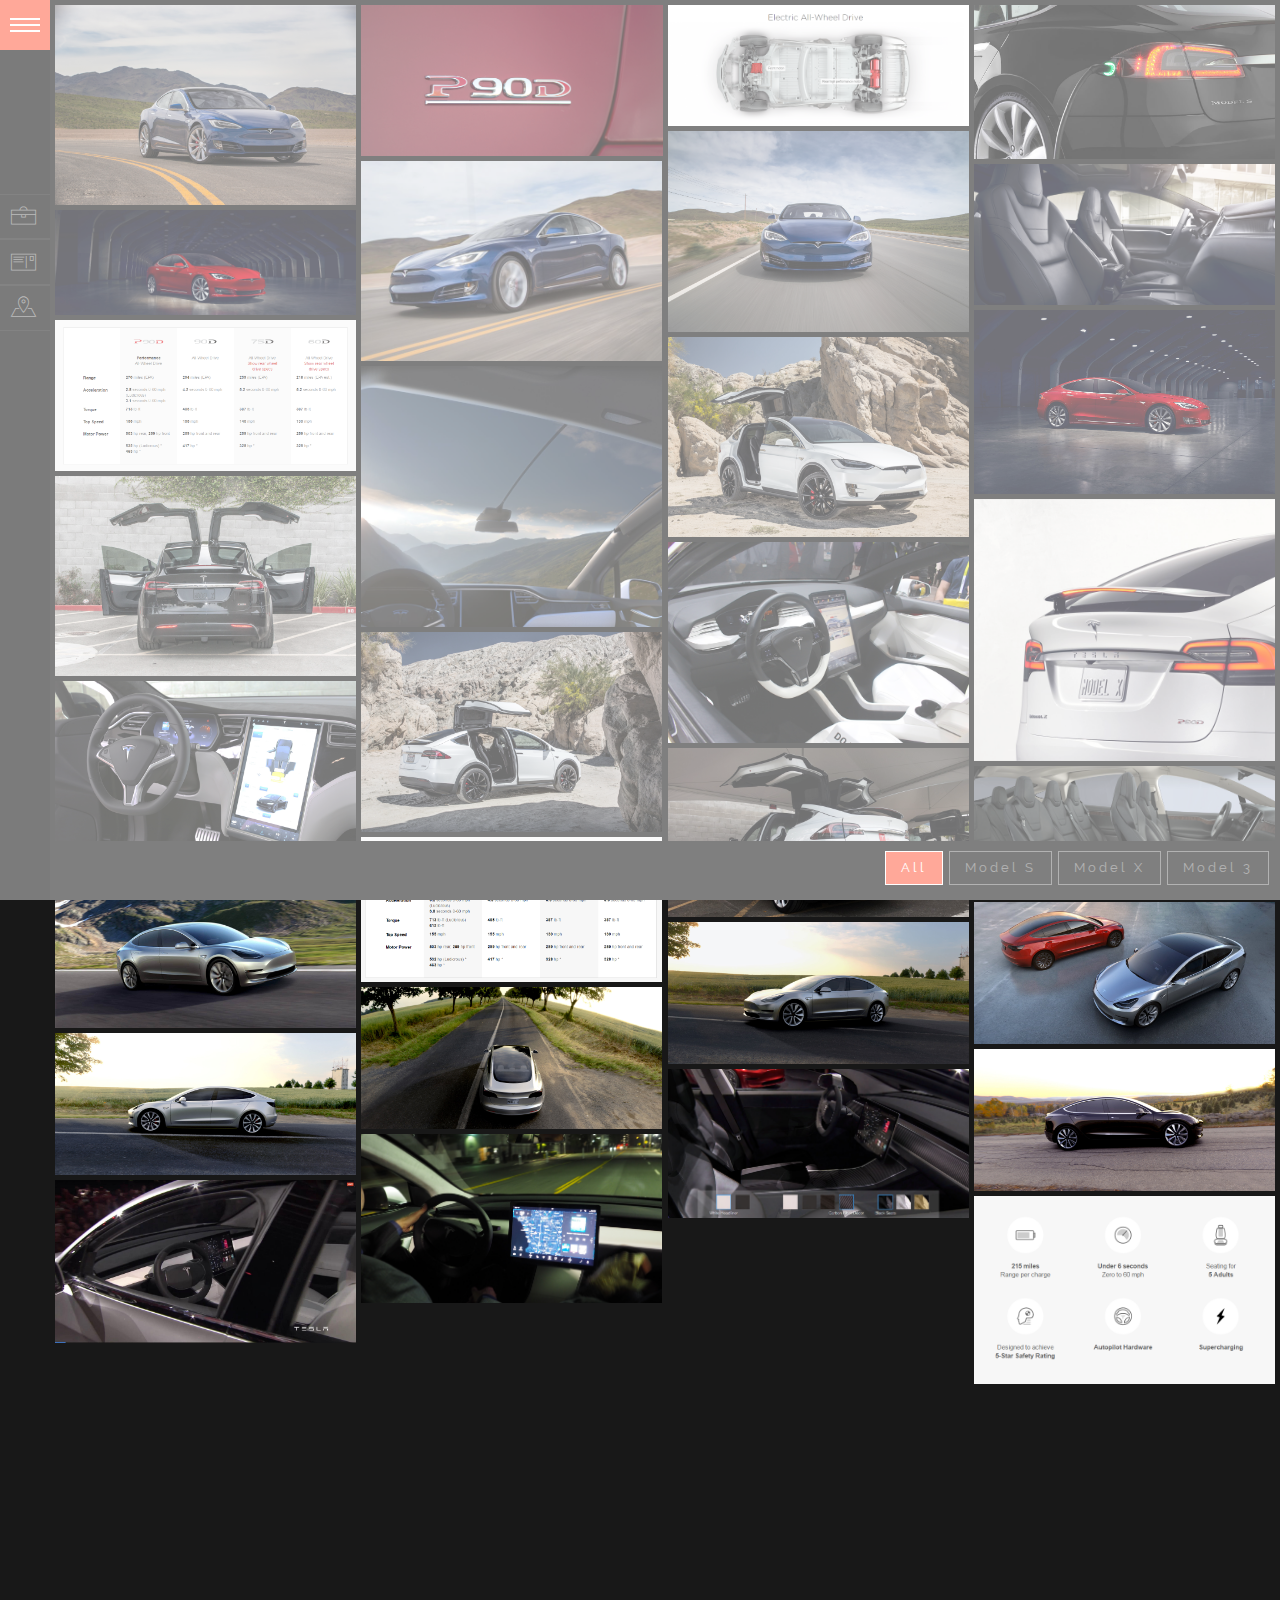
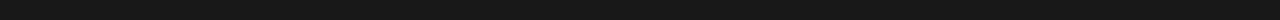
<file: index.html>
<!DOCTYPE html>
<!--[if lt IE 7 ]><html class="ie ie6" lang="en"> <![endif]-->
<!--[if IE 7 ]><html class="ie ie7" lang="en"> <![endif]-->
<!--[if IE 8 ]><html class="ie ie8" lang="en"> <![endif]-->
<!--[if (gte IE 9)|!(IE)]><!--><html lang="ru" class="no-js"> <!--<![endif]-->

<head>

	<meta charset="utf-8" />

	<title>Заголовок</title>
	<meta content="" name="description" />

	<link rel="shortcut icon" href="img/favicon/favicon.ico" type="image/x-icon" />
	<link rel="apple-touch-icon" href="img/favicon/apple-touch-icon.png" />
	<link rel="apple-touch-icon" sizes="72x72" href="img/favicon/apple-touch-icon-72x72.png" />
	<link rel="apple-touch-icon" sizes="114x114" href="img/favicon/apple-touch-icon-114x114.png" />

	<meta http-equiv="X-UA-Compatible" content="IE=edge" />
	<meta name="viewport" content="width=device-width, initial-scale=1, maximum-scale=1" />

	<link rel="stylesheet" href="libs/bootstrap/css/bootstrap.min.css" />
	<link rel="stylesheet" href="libs/linea/styles.css" />
	<link rel="stylesheet" href="libs/magnific-popup/magnific-popup.css" />



	<link rel="stylesheet" href="css/fonts.css" />
	<link rel="stylesheet" href="css/main.css" />
	<link rel="stylesheet" href="css/media.css" />

</head>

	<body>

		<aside class="left_side" title="Menu">
			<div class="btn_mnu">
				<div class="btn_row"></div>
				<div class="btn_row"></div>
				<div class="btn_row"></div>
			</div>
			<div class="aside_content">
				<div class="user_info">
					<img src="img/photo.jpg" alt="Elon Musk">
					<h2>Elon Reeve Musk</h2>
					<p> CEO of Tesla Motors</p>

				</div><!--user_info-->
				<nav>
					<ul>
						<li><a href="index.html">Projects</a></li>
						<li><a href="about.html">About me</a></li>
						<li><a href="contacts.html">Contacts</a></li>
					</ul>
				</nav>
			</div> <!--aside_content-->

		</aside>

		<div class="content gallery">
			<a class="ms" href="img/images/Model%20S/Model-S.png"><img src="img/dummy.png" data-original="img/images/Model%20S/Model-S.png" alt=""></a>
			<a class="ms" href="img/images/Model%20S/model_s-p90d_badge.png"><img src="img/dummy.png" data-original="img/images/Model%20S/model_s-p90d_badge.png" alt=""></a>
			<a class="ms" href="img/images/Model%20S/model_s_all_wheel_drive.png"><img src="img/dummy.png" data-original="img/images/Model%20S/model_s_all_wheel_drive.png" alt=""></a>
			<a class="ms" href="img/images/Model%20S/model_s_charging.png"><img src="img/dummy.png" data-original="img/images/Model%20S/model_s_charging.png" alt=""></a>
			<a class="ms" href="img/images/Model%20S/Model_S_front.png"><img src="img/dummy.png" data-original="img/images/Model%20S/Model_S_front.png" alt=""></a>
			<a class="ms" href="img/images/Model%20S/model_s_in_motion.png"><img src="img/dummy.png" data-original="img/images/Model%20S/model_s_in_motion.png" alt=""></a>
			<a class="ms" href="img/images/Model%20S/model_s_interior.png"><img src="img/dummy.png" data-original="img/images/Model%20S/model_s_interior.png" alt=""></a>
			<a class="ms" href="img/images/Model%20S/model_s_red.png"><img src="img/dummy.png" data-original="img/images/Model%20S/model_s_red.png" alt=""></a>
			<a class="ms" href="img/images/Model%20S/Model_s_P90D.png"><img src="img/dummy.png" data-original="img/images/Model%20S/Model_s_P90D.png" alt=""></a>
			<a class="ms" href="img/images/Model%20S/model_s_characteristics.png"><img src="img/dummy.png" data-original="img/images/Model%20S/model_s_characteristics.png" alt=""></a>

			<a class="mx" href="img/images/Model%20X/model_X_front.png"><img src="img/dummy.png" data-original="img/images/Model%20X/model_X_front.png" alt=""></a>
			<a class="mx" href="img/images/Model%20X/model_X_bigsky.png"><img src="img/dummy.png" data-original="img/images/Model%20X/model_X_bigsky.png" alt=""></a>
			<a class="mx" href="img/images/Model%20X/model_X_doors_open.png"><img src="img/dummy.png" data-original="img/images/Model%20X/model_X_doors_open.png" alt=""></a>
			<a class="mx" href="img/images/Model%20X/model_X_checkboard_aero.png"><img src="img/dummy.png" data-original="img/images/Model%20X/model_X_checkboard_aero.png" alt=""></a>
			<a class="mx" href="img/images/Model%20X/model_X_interior.png"><img src="img/dummy.png" data-original="img/images/Model%20X/model_X_interior.png" alt=""></a>
			<a class="mx" href="img/images/Model%20X/model_x_rear.png"><img src="img/dummy.png" data-original="img/images/Model%20X/model_x_rear.png" alt=""></a>
			<a class="mx" href="img/images/Model%20X/model_X_interior_wheel.png"><img src="img/dummy.png" data-original="img/images/Model%20X/model_X_interior_wheel.png" alt=""></a>
			<a class="mx" href="img/images/Model%20X/model_X_rear_parking.png"><img src="img/dummy.png" data-original="img/images/Model%20X/model_X_rear_parking.png" alt=""></a>
			<a class="mx" href="img/images/Model%20X/model_X_seats.png"><img src="img/dummy.png" data-original="img/images/Model%20X/model_X_seats.png" alt=""></a>
			<a class="mx" href="img/images/Model%20X/model_X_characteristic.png"><img src="img/dummy.png" data-original="img/images/Model%20X/model_X_characteristic.png" alt=""></a>

			<a class="m3" href="img/images/Model%203/model_3_1.png"><img src="img/dummy.png" data-original="img/images/Model%203/model_3_1.png" alt=""></a>
			<a class="m3" href="img/images/Model%203/model_3_2.png"><img src="img/dummy.png" data-original="img/images/Model%203/model_3_2.png" alt=""></a>
			<a class="m3" href="img/images/Model%203/model_3_3.png"><img src="img/dummy.png" data-original="img/images/Model%203/model_3_3.png" alt=""></a>
			<a class="m3" href="img/images/Model%203/model_3_4.png"><img src="img/dummy.png" data-original="img/images/Model%203/model_3_4.png" alt=""></a>
			<a class="m3" href="img/images/Model%203/model_3_5.png"><img src="img/dummy.png" data-original="img/images/Model%203/model_3_5.png" alt=""></a>
			<a class="m3" href="img/images/Model%203/model_3_6.png"><img src="img/dummy.png" data-original="img/images/Model%203/model_3_6.png" alt=""></a>
			<a class="m3" href="img/images/Model%203/model_3_interior.png"><img src="img/dummy.png" data-original="img/images/Model%203/model_3_interior.png" alt=""></a>
			<a class="m3" href="img/images/Model%203/model_3_interior_people.png"><img src="img/dummy.png" data-original="img/images/Model%203/model_3_interior_people.png" alt=""></a>
			<a class="m3" href="img/images/Model%203/model_3_interior_bright.png"><img src="img/dummy.png" data-original="img/images/Model%203/model_3_interior_bright.png" alt=""></a>
			<a class="m3" href="img/images/Model%203/model_3_characteristics.png"><img src="img/dummy.png" data-original="img/images/Model%203/model_3_characteristics.png" alt=""></a>
		</div>

		<div class="filter_items">
			<button class="filter_label active">All</button>
			<button class="filter_label" data-filter=".ms">Model S</button>
			<button class="filter_label" data-filter=".mx">Model X</button>
			<button class="filter_label" data-filter=".m3">Model 3</button>
		</div>


		<div class="hidden">
 class=ms
		</div>

		<!--pre-loader-->
		<div class="loader">
			<div class="loader_inner"></div>
		</div>


		<!--[if lt IE 9]>
		<script src="libs/html5shiv/es5-shim.min.js"></script>
		<script src="libs/html5shiv/html5shiv.min.js"></script>
		<script src="libs/html5shiv/html5shiv-printshiv.min.js"></script>
		<script src="libs/respond/respond.min.js"></script>
		<![endif]-->

		<script src="libs/jquery/jquery-1.11.2.min.js"></script>
		<script src="libs/modernizr/modernizr.js"></script>
		<script src="libs/bootstrap/js/bootstrap.min.js"></script>
		<script src="libs/freewall/freewall.js"></script>
		<script src="libs/magnific-popup/jquery.magnific-popup.min.js"></script>
		<script src="libs/nicescroll/jquery.nicescroll.min.js"></script>
		<script src="libs/lazyload/jquery.lazyload.min.js "></script>


		<script src="js/common.js"></script>

	</body>
</html>
</file>
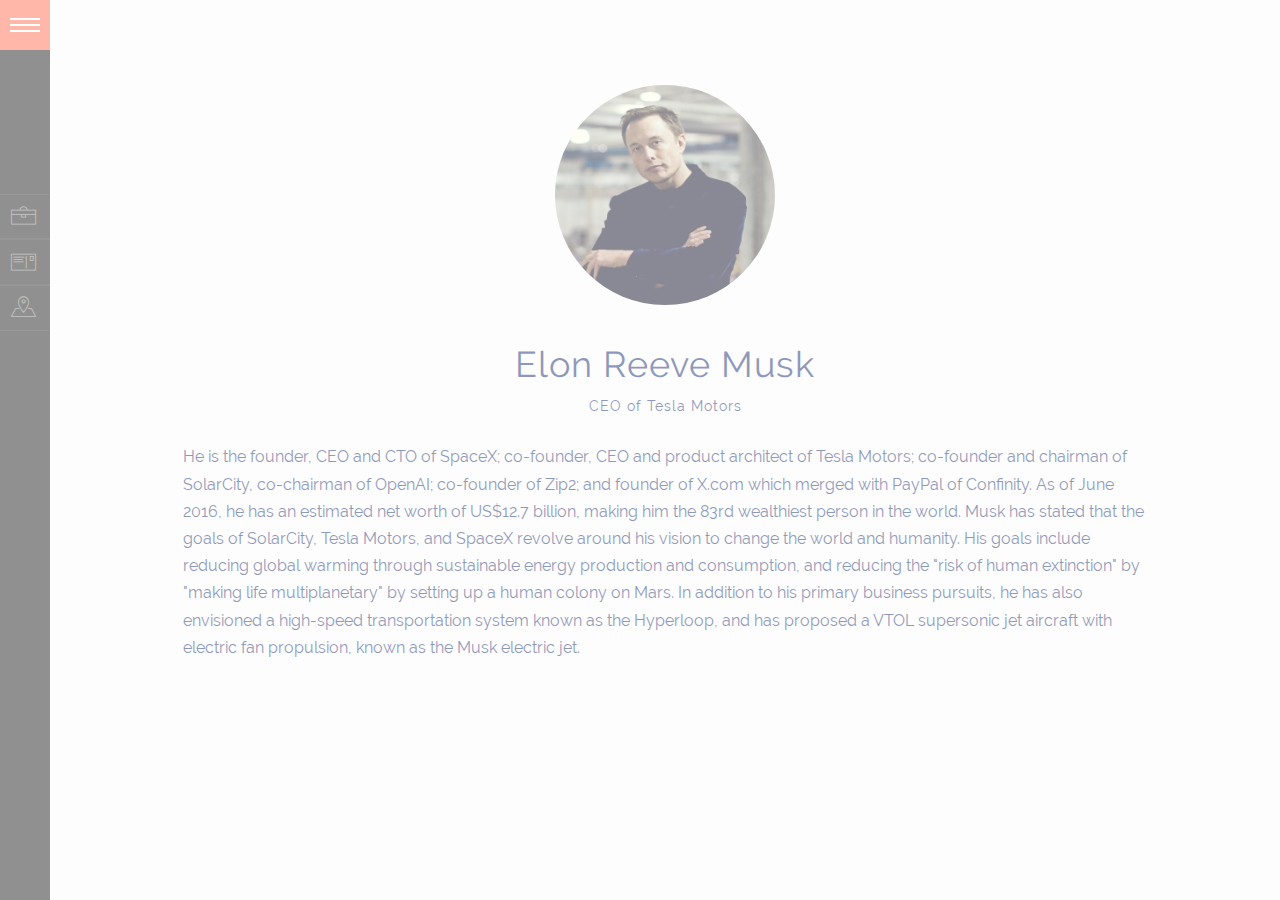
<file: about.html>
<!DOCTYPE html>
<!--[if lt IE 7 ]><html class="ie ie6" lang="en"> <![endif]-->
<!--[if IE 7 ]><html class="ie ie7" lang="en"> <![endif]-->
<!--[if IE 8 ]><html class="ie ie8" lang="en"> <![endif]-->
<!--[if (gte IE 9)|!(IE)]><!--><html lang="ru" class="no-js"> <!--<![endif]-->

<head>

	<meta charset="utf-8" />

	<title>Заголовок</title>
	<meta content="" name="description" />

	<link rel="shortcut icon" href="img/favicon/favicon.ico" type="image/x-icon" />
	<link rel="apple-touch-icon" href="img/favicon/apple-touch-icon.png" />
	<link rel="apple-touch-icon" sizes="72x72" href="img/favicon/apple-touch-icon-72x72.png" />
	<link rel="apple-touch-icon" sizes="114x114" href="img/favicon/apple-touch-icon-114x114.png" />

	<meta http-equiv="X-UA-Compatible" content="IE=edge" />
	<meta name="viewport" content="width=device-width, initial-scale=1, maximum-scale=1" />

	<link rel="stylesheet" href="libs/bootstrap/css/bootstrap.min.css" />
	<link rel="stylesheet" href="libs/linea/styles.css" />
	<link rel="stylesheet" href="libs/magnific-popup/magnific-popup.css" />



	<link rel="stylesheet" href="css/fonts.css" />
	<link rel="stylesheet" href="css/main.css" />
	<link rel="stylesheet" href="css/media.css" />

</head>

	<body class="inside">

		<aside class="left_side" title="Menu">
			<div class="btn_mnu">
				<div class="btn_row"></div>
				<div class="btn_row"></div>
				<div class="btn_row"></div>
			</div>
			<div class="aside_content">
				<div class="user_info">
					<img src="img/photo.jpg" alt="Elon Musk">
					<h2>Elon Reeve Musk</h2>
					<p> CEO of Tesla Motors</p>
				</div><!--user_info-->
				<nav>
					<ul>
						<li><a href="index.html">Projects</a></li>
						<li><a href="about.html">About me</a></li>
						<li><a href="contacts.html">Contacts</a></li>
					</ul>
				</nav>
			</div> <!--aside_content-->

		</aside>

		<div class="content">
				<div class="content_header">
					<img src="img/photo.jpg" alt="Elon Musk">
					<h1>Elon Reeve Musk</h1>
					<p>CEO of Tesla Motors</p>
				</div>

				<div class="content_body">
					<p>He is the founder, CEO and CTO of SpaceX; co-founder, CEO and product architect of Tesla Motors; co-founder and chairman of SolarCity, co-chairman of OpenAI; co-founder of Zip2; and founder of X.com which merged with PayPal of Confinity. As of June 2016, he has an estimated net worth of US$12.7 billion, making him the 83rd wealthiest person in the world.

						Musk has stated that the goals of SolarCity, Tesla Motors, and SpaceX revolve around his vision to change the world and humanity. His goals include reducing global warming through sustainable energy production and consumption, and reducing the "risk of human extinction" by "making life multiplanetary" by setting up a human colony on Mars.

						In addition to his primary business pursuits, he has also envisioned a high-speed transportation system known as the Hyperloop, and has proposed a VTOL supersonic jet aircraft with electric fan propulsion, known as the Musk electric jet.</p>
				</div>
		</div>



		<div class="hidden">
 class=ms
		</div>

		<!--pre-loader-->
		<div class="loader">
			<div class="loader_inner"></div>
		</div>


		<!--[if lt IE 9]>
		<script src="libs/html5shiv/es5-shim.min.js"></script>
		<script src="libs/html5shiv/html5shiv.min.js"></script>
		<script src="libs/html5shiv/html5shiv-printshiv.min.js"></script>
		<script src="libs/respond/respond.min.js"></script>
		<![endif]-->

		<script src="libs/jquery/jquery-1.11.2.min.js"></script>
		<script src="libs/modernizr/modernizr.js"></script>
		<script src="libs/bootstrap/js/bootstrap.min.js"></script>
		<script src="libs/freewall/freewall.js"></script>
		<script src="libs/magnific-popup/jquery.magnific-popup.min.js"></script>
		<script src="libs/nicescroll/jquery.nicescroll.min.js"></script>
		<script src="libs/lazyload/jquery.lazyload.min.js "></script>


		<script src="js/common.js"></script>

	</body>
</html>
</file>
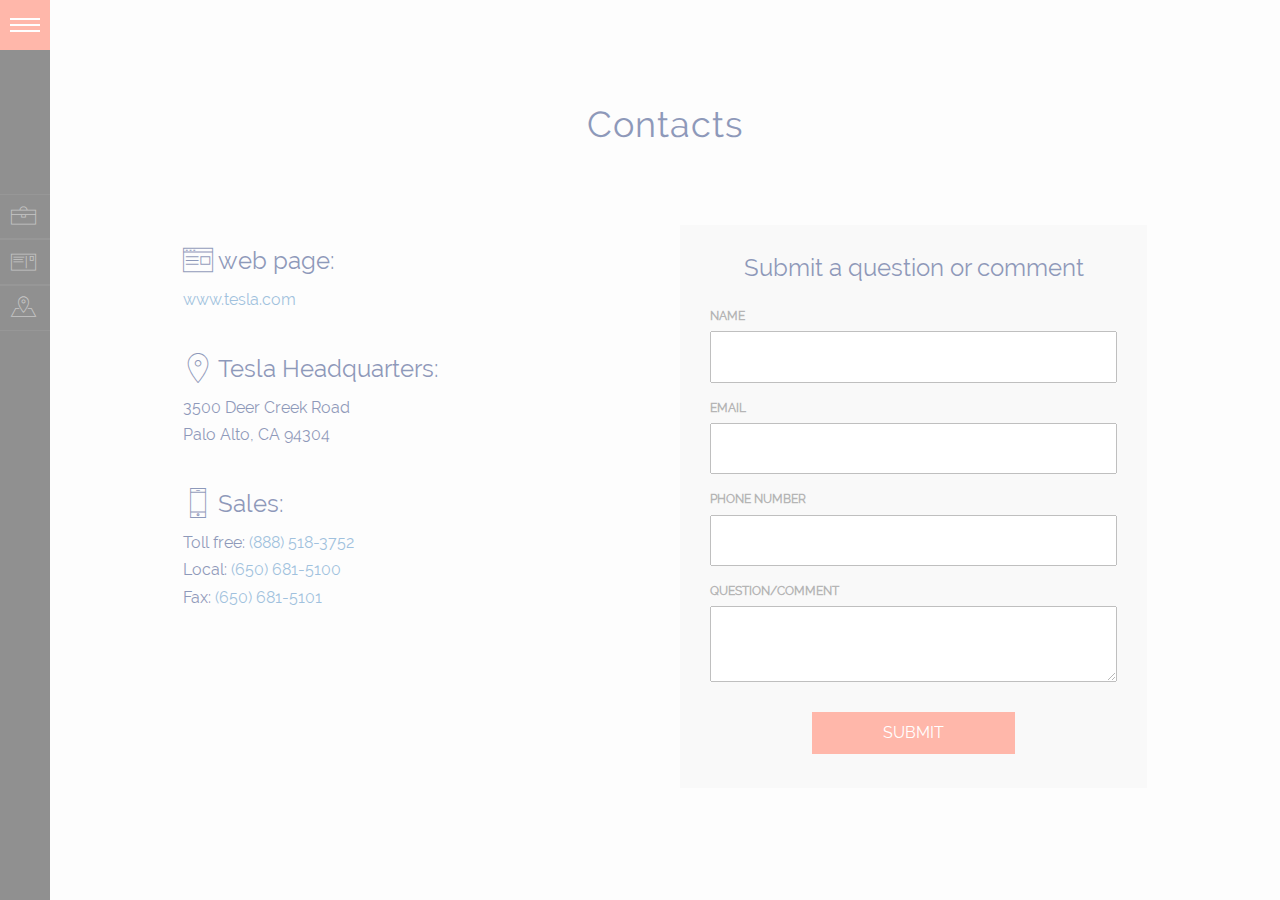
<file: contacts.html>
<!DOCTYPE html>
<!--[if lt IE 7 ]><html class="ie ie6" lang="en"> <![endif]-->
<!--[if IE 7 ]><html class="ie ie7" lang="en"> <![endif]-->
<!--[if IE 8 ]><html class="ie ie8" lang="en"> <![endif]-->
<!--[if (gte IE 9)|!(IE)]><!--><html lang="ru" class="no-js"> <!--<![endif]-->

<head>

	<meta charset="utf-8" />

	<title>Заголовок</title>
	<meta content="" name="description" />

	<link rel="shortcut icon" href="img/favicon/favicon.ico" type="image/x-icon" />
	<link rel="apple-touch-icon" href="img/favicon/apple-touch-icon.png" />
	<link rel="apple-touch-icon" sizes="72x72" href="img/favicon/apple-touch-icon-72x72.png" />
	<link rel="apple-touch-icon" sizes="114x114" href="img/favicon/apple-touch-icon-114x114.png" />

	<meta http-equiv="X-UA-Compatible" content="IE=edge" />
	<meta name="viewport" content="width=device-width, initial-scale=1, maximum-scale=1" />

	<link rel="stylesheet" href="libs/bootstrap/css/bootstrap.min.css" />
	<link rel="stylesheet" href="libs/linea/styles.css" />
	<link rel="stylesheet" href="libs/magnific-popup/magnific-popup.css" />



	<link rel="stylesheet" href="css/fonts.css" />
	<link rel="stylesheet" href="css/main.css" />
	<link rel="stylesheet" href="css/media.css" />

</head>

	<body class="inside">

		<aside class="left_side" title="Menu">
			<div class="btn_mnu">
				<div class="btn_row"></div>
				<div class="btn_row"></div>
				<div class="btn_row"></div>
			</div>
			<div class="aside_content">
				<div class="user_info">
					<img src="img/photo.jpg" alt="Elon Musk">
					<h2>Elon Reeve Musk</h2>
					<p> CEO of Tesla Motors</p>
				</div><!--user_info-->
				<nav>
					<ul>
						<li><a href="index.html">Projects</a></li>
						<li><a href="about.html">About me</a></li>
						<li><a href="contacts.html">Contacts</a></li>
					</ul>
				</nav>
			</div> <!--aside_content-->

		</aside>

		<div class="content">
				<div class="content_header">
					<h1>Contacts</h1>
				</div>

				<div class="content_body">

					<div class="row form_contacts">
						<div class="col-sm-6">
							<ul class="ul_contacts">
								<li>
									<h3><i class="icon icon-basic-webpage-img-txt"></i>web page:</h3>
									<p><a href="https://www.tesla.com" target="_blank" rel="nofollow">www.tesla.com</a></p>
								</li>
								<li>
									<h3><i class="icon icon-basic-geolocalize-01"></i>Tesla Headquarters:</h3>
									<p>3500 Deer Creek Road</br>
										Palo Alto, CA 94304</p>
								</li>
								<li>
									<h3><i class="icon icon-basic-smartphone"></i>Sales:</h3>
									<p>Toll free: <a href="tel:(888) 518-3752">(888) 518-3752</a></br>
										Local: <a href="tel:(650) 681-5100">(650) 681-5100</a> </br>
										Fax: <a href="tel:(650) 681-5101">(650) 681-5101</a></p>
								</li>

							</ul>
						</div>
						<div class="col-sm-6">
							<form id="callback" class="callback">
								<h3>Submit a question or comment</h3>
								<label>
									NAME <br>
									<input type="text" name="name" required>
								</label>
								<label>
									EMAIL <br>
									<input type="text" name="email" required>
								</label>
								<label>
									PHONE NUMBER <br>
									<input type="text" name="phone">
								</label>
								<label>
									QUESTION/COMMENT <br>
									<textarea name="message" required></textarea>
								</label>
								<button class="button" type="submit">SUBMIT</button>

							</form>
						</div>


					</div>


				</div>
		</div>



		<div class="hidden">
 class=ms
		</div>

		<!--pre-loader-->
		<div class="loader">
			<div class="loader_inner"></div>
		</div>


		<!--[if lt IE 9]>
		<script src="libs/html5shiv/es5-shim.min.js"></script>
		<script src="libs/html5shiv/html5shiv.min.js"></script>
		<script src="libs/html5shiv/html5shiv-printshiv.min.js"></script>
		<script src="libs/respond/respond.min.js"></script>
		<![endif]-->

		<script src="libs/jquery/jquery-1.11.2.min.js"></script>
		<script src="libs/modernizr/modernizr.js"></script>
		<script src="libs/bootstrap/js/bootstrap.min.js"></script>
		<script src="libs/freewall/freewall.js"></script>
		<script src="libs/magnific-popup/jquery.magnific-popup.min.js"></script>
		<script src="libs/nicescroll/jquery.nicescroll.min.js"></script>
		<script src="libs/lazyload/jquery.lazyload.min.js "></script>


		<script src="js/common.js"></script>

	</body>
</html>
</file>
<file: libs/linea/styles.css>
@charset "UTF-8";

@font-face {
  font-family: "linea-basic-10";
  src:url("fonts/linea-basic-10.eot");
  src:url("fonts/linea-basic-10.eot?#iefix") format("embedded-opentype"),
    url("fonts/linea-basic-10.woff") format("woff"),
    url("fonts/linea-basic-10.ttf") format("truetype"),
    url("fonts/linea-basic-10.svg#linea-basic-10") format("svg");
  font-weight: normal;
  font-style: normal;

}

[data-icon]:before {
  font-family: "linea-basic-10" !important;
  content: attr(data-icon);
  font-style: normal !important;
  font-weight: normal !important;
  font-variant: normal !important;
  text-transform: none !important;
  speak: none;
  line-height: 1;
  -webkit-font-smoothing: antialiased;
  -moz-osx-font-smoothing: grayscale;
}

[class^="icon-"]:before,
[class*=" icon-"]:before {
  font-family: "linea-basic-10" !important;
  font-style: normal !important;
  font-weight: normal !important;
  font-variant: normal !important;
  text-transform: none !important;
  speak: none;
  line-height: 1;
  -webkit-font-smoothing: antialiased;
  -moz-osx-font-smoothing: grayscale;
}

.icon-basic-accelerator:before {
  content: "a";
}
.icon-basic-alarm:before {
  content: "b";
}
.icon-basic-anchor:before {
  content: "c";
}
.icon-basic-anticlockwise:before {
  content: "d";
}
.icon-basic-archive:before {
  content: "e";
}
.icon-basic-archive-full:before {
  content: "f";
}
.icon-basic-ban:before {
  content: "g";
}
.icon-basic-battery-charge:before {
  content: "h";
}
.icon-basic-battery-empty:before {
  content: "i";
}
.icon-basic-battery-full:before {
  content: "j";
}
.icon-basic-battery-half:before {
  content: "k";
}
.icon-basic-bolt:before {
  content: "l";
}
.icon-basic-book:before {
  content: "m";
}
.icon-basic-book-pen:before {
  content: "n";
}
.icon-basic-book-pencil:before {
  content: "o";
}
.icon-basic-bookmark:before {
  content: "p";
}
.icon-basic-calculator:before {
  content: "q";
}
.icon-basic-calendar:before {
  content: "r";
}
.icon-basic-cards-diamonds:before {
  content: "s";
}
.icon-basic-cards-hearts:before {
  content: "t";
}
.icon-basic-case:before {
  content: "u";
}
.icon-basic-chronometer:before {
  content: "v";
}
.icon-basic-clessidre:before {
  content: "w";
}
.icon-basic-clock:before {
  content: "x";
}
.icon-basic-clockwise:before {
  content: "y";
}
.icon-basic-cloud:before {
  content: "z";
}
.icon-basic-clubs:before {
  content: "A";
}
.icon-basic-compass:before {
  content: "B";
}
.icon-basic-cup:before {
  content: "C";
}
.icon-basic-diamonds:before {
  content: "D";
}
.icon-basic-display:before {
  content: "E";
}
.icon-basic-download:before {
  content: "F";
}
.icon-basic-exclamation:before {
  content: "G";
}
.icon-basic-eye:before {
  content: "H";
}
.icon-basic-eye-closed:before {
  content: "I";
}
.icon-basic-female:before {
  content: "J";
}
.icon-basic-flag1:before {
  content: "K";
}
.icon-basic-flag2:before {
  content: "L";
}
.icon-basic-floppydisk:before {
  content: "M";
}
.icon-basic-folder:before {
  content: "N";
}
.icon-basic-folder-multiple:before {
  content: "O";
}
.icon-basic-gear:before {
  content: "P";
}
.icon-basic-geolocalize-01:before {
  content: "Q";
}
.icon-basic-geolocalize-05:before {
  content: "R";
}
.icon-basic-globe:before {
  content: "S";
}
.icon-basic-gunsight:before {
  content: "T";
}
.icon-basic-hammer:before {
  content: "U";
}
.icon-basic-headset:before {
  content: "V";
}
.icon-basic-heart:before {
  content: "W";
}
.icon-basic-heart-broken:before {
  content: "X";
}
.icon-basic-helm:before {
  content: "Y";
}
.icon-basic-home:before {
  content: "Z";
}
.icon-basic-info:before {
  content: "0";
}
.icon-basic-ipod:before {
  content: "1";
}
.icon-basic-joypad:before {
  content: "2";
}
.icon-basic-key:before {
  content: "3";
}
.icon-basic-keyboard:before {
  content: "4";
}
.icon-basic-laptop:before {
  content: "5";
}
.icon-basic-life-buoy:before {
  content: "6";
}
.icon-basic-lightbulb:before {
  content: "7";
}
.icon-basic-link:before {
  content: "8";
}
.icon-basic-lock:before {
  content: "9";
}
.icon-basic-lock-open:before {
  content: "!";
}
.icon-basic-magic-mouse:before {
  content: "\"";
}
.icon-basic-magnifier:before {
  content: "#";
}
.icon-basic-magnifier-minus:before {
  content: "$";
}
.icon-basic-magnifier-plus:before {
  content: "%";
}
.icon-basic-mail:before {
  content: "&";
}
.icon-basic-mail-multiple:before {
  content: "'";
}
.icon-basic-mail-open:before {
  content: "(";
}
.icon-basic-mail-open-text:before {
  content: ")";
}
.icon-basic-male:before {
  content: "*";
}
.icon-basic-map:before {
  content: "+";
}
.icon-basic-message:before {
  content: ",";
}
.icon-basic-message-multiple:before {
  content: "-";
}
.icon-basic-message-txt:before {
  content: ".";
}
.icon-basic-mixer2:before {
  content: "/";
}
.icon-basic-mouse:before {
  content: ":";
}
.icon-basic-notebook:before {
  content: ";";
}
.icon-basic-notebook-pen:before {
  content: "<";
}
.icon-basic-notebook-pencil:before {
  content: "=";
}
.icon-basic-paperplane:before {
  content: ">";
}
.icon-basic-pencil-ruler:before {
  content: "?";
}
.icon-basic-pencil-ruler-pen:before {
  content: "@";
}
.icon-basic-photo:before {
  content: "[";
}
.icon-basic-picture:before {
  content: "]";
}
.icon-basic-picture-multiple:before {
  content: "^";
}
.icon-basic-pin1:before {
  content: "_";
}
.icon-basic-pin2:before {
  content: "`";
}
.icon-basic-postcard:before {
  content: "{";
}
.icon-basic-postcard-multiple:before {
  content: "|";
}
.icon-basic-printer:before {
  content: "}";
}
.icon-basic-question:before {
  content: "~";
}
.icon-basic-rss:before {
  content: "\\";
}
.icon-basic-server:before {
  content: "\e000";
}
.icon-basic-server2:before {
  content: "\e001";
}
.icon-basic-server-cloud:before {
  content: "\e002";
}
.icon-basic-server-download:before {
  content: "\e003";
}
.icon-basic-server-upload:before {
  content: "\e004";
}
.icon-basic-settings:before {
  content: "\e005";
}
.icon-basic-share:before {
  content: "\e006";
}
.icon-basic-sheet:before {
  content: "\e007";
}
.icon-basic-sheet-multiple:before {
  content: "\e008";
}
.icon-basic-sheet-pen:before {
  content: "\e009";
}
.icon-basic-sheet-pencil:before {
  content: "\e00a";
}
.icon-basic-sheet-txt:before {
  content: "\e00b";
}
.icon-basic-signs:before {
  content: "\e00c";
}
.icon-basic-smartphone:before {
  content: "\e00d";
}
.icon-basic-spades:before {
  content: "\e00e";
}
.icon-basic-spread:before {
  content: "\e00f";
}
.icon-basic-spread-bookmark:before {
  content: "\e010";
}
.icon-basic-spread-text:before {
  content: "\e011";
}
.icon-basic-spread-text-bookmark:before {
  content: "\e012";
}
.icon-basic-star:before {
  content: "\e013";
}
.icon-basic-tablet:before {
  content: "\e014";
}
.icon-basic-target:before {
  content: "\e015";
}
.icon-basic-todo:before {
  content: "\e016";
}
.icon-basic-todo-pen:before {
  content: "\e017";
}
.icon-basic-todo-pencil:before {
  content: "\e018";
}
.icon-basic-todo-txt:before {
  content: "\e019";
}
.icon-basic-todolist-pen:before {
  content: "\e01a";
}
.icon-basic-todolist-pencil:before {
  content: "\e01b";
}
.icon-basic-trashcan:before {
  content: "\e01c";
}
.icon-basic-trashcan-full:before {
  content: "\e01d";
}
.icon-basic-trashcan-refresh:before {
  content: "\e01e";
}
.icon-basic-trashcan-remove:before {
  content: "\e01f";
}
.icon-basic-upload:before {
  content: "\e020";
}
.icon-basic-usb:before {
  content: "\e021";
}
.icon-basic-video:before {
  content: "\e022";
}
.icon-basic-watch:before {
  content: "\e023";
}
.icon-basic-webpage:before {
  content: "\e024";
}
.icon-basic-webpage-img-txt:before {
  content: "\e025";
}
.icon-basic-webpage-multiple:before {
  content: "\e026";
}
.icon-basic-webpage-txt:before {
  content: "\e027";
}
.icon-basic-world:before {
  content: "\e028";
}
</file>
<file: css/fonts.css>
@font-face {
	font-family: 'RalewayLight';
	src: url('../fonts/RalewayLight/RalewayLight.eot');
	src: url('../fonts/RalewayLight/RalewayLight.eot?#iefix') format('embedded-opentype'),
		 url('../fonts/RalewayLight/RalewayLight.woff') format('woff'),
		 url('../fonts/RalewayLight/RalewayLight.ttf') format('truetype');
	font-style: normal;
	font-weight: normal;
}
@font-face {
	font-family: 'RalewayRegular';
	src: url('../fonts/RalewayRegular/RalewayRegular.eot');
	src: url('../fonts/RalewayRegular/RalewayRegular.eot?#iefix') format('embedded-opentype'),
		 url('../fonts/RalewayRegular/RalewayRegular.woff') format('woff'),
		 url('../fonts/RalewayRegular/RalewayRegular.ttf') format('truetype');
	font-style: normal;
	font-weight: normal;
}

@font-face {
	font-family: 'RalewayBold';
	src: url('../fonts/RalewayBold/RalewayBold.eot');
	src: url('../fonts/RalewayBold/RalewayBold.eot?#iefix') format('embedded-opentype'),
	     url('../fonts/RalewayBold/RalewayBold.woff') format('woff'),
	     url('../fonts/RalewayBold/RalewayBold.ttf') format('truetype');
	font-style: normal;
	font-weight: normal;
}

@font-face {
	font-family: 'RobotoBold';
	src: url('../fonts/RobotoBold/RobotoBold.eot');
	src: url('../fonts/RobotoBold/RobotoBold.eot?#iefix') format('embedded-opentype'),
		 url('../fonts/RobotoBold/RobotoBold.woff') format('woff'),
		 url('../fonts/RobotoBold/RobotoBold.ttf') format('truetype');
	font-style: normal;
	font-weight: normal;
}

@font-face {
	font-family: 'RobotoLight';
	src: url('../fonts/RobotoLight/RobotoLight.eot');
	src: url('../fonts/RobotoLight/RobotoLight.eot?#iefix') format('embedded-opentype'), 
	     url('../fonts/RobotoLight/RobotoLight.woff') format('woff'), 
	     url('../fonts/RobotoLight/RobotoLight.ttf') format('truetype');
	font-style: normal;
	font-weight: normal;
}

@font-face {
	font-family: 'RobotoRegular';
	src: url('../fonts/RobotoRegular/RobotoRegular.eot');
	src: url('../fonts/RobotoRegular/RobotoRegular.eot?#iefix') format('embedded-opentype'),
		 url('../fonts/RobotoRegular/RobotoRegular.woff') format('woff'),
		 url('../fonts/RobotoRegular/RobotoRegular.ttf') format('truetype');
	font-style: normal;
	font-weight: normal;
}
</file>
<file: css/main.css>
body {
	font-family: "RalewayRegular", sans-serif;
	font-weight: normal;
	font-size: 14px;
	min-width: 320px;
	position: relative;
	line-height: 1.7;
	-webkit-font-smoothing: antialised;
	overflow-x: hidden;
	background-color: #181818;
}

body input:focus:required:invalid,
body textarea:focus:required:invalid {
	/*color: red;*/
}

body input:required:valid,
body textarea:required:valid {
	/*color: green;*/
}

.hidden {
	display: none;
}

.left_side {
	background-color: #111;
	position: fixed;
	left: 0;
	top: 0;
	width: 50px;
	height: 100%;
	z-index: 10;
	color: #fff;
	-webkit-transition: all 1s;
	-moz-transition: all 1s;
	-o-transition: all 1s;
	transition: all 1s;
	outline: none;
}

.left_side.active {
	width: 300px;
}


/* Button menu*/

.btn_mnu {
	width: 50px;
	height: 50px;
	display: -webkit-flex;
	display: -moz-flex;
	display: -ms-flex;
	display: -o-flex;
	display: flex;
	flex-direction: column;
	align-items: center;
	justify-content: center;
	background-color: tomato;
	cursor: pointer;
	position: relative;
}
.btn_row {
	height: 2px;
	width: 60%;
	margin: 2px 0;
	background-color: #fff;
	position: relative;
	-webkit-transition: all .5s;
	-o-transition: all .5s;
	transition: all .5s;
}
.btn_mnu.active .btn_row:first-child {
	-webkit-transform: rotate(-135deg);
	-ms-transform: rotate(-135deg);
	-o-transform: rotate(-135deg);
	transform: rotate(-135deg);
	top: 6px;
}
.btn_mnu.active .btn_row:last-child {
	-webkit-transform: rotate(-225deg);
	-ms-transform: rotate(-225deg);
	-o-transform: rotate(-225deg);
	transform: rotate(-225deg);
	top: -6px;
}
.btn_mnu.active .btn_row:nth-child(2) {
	opacity: 0;
}


.btn_mnu {
	float: right;
	-webkit-transition:  all .5s;
	-moz-transition:  all .5s;
	-o-transition: all .5s;
	transition:  all .5s;
}

.btn_mnu.active {
	background-color: transparent;
}

/* END Button menu*/


.aside_content {
	position: absolute;
	top: 50px;
	width: 100%;
	padding: 25px 0;
	overflow-x: hidden;
}

.user_info {
	text-align: center;
	opacity: 0;
	-webkit-transition: all .1s;
	-moz-transition: all .1s;
	-o-transition: all .1s;
	transition: all .1s;
	white-space: nowrap;
	transition-delay: .1s;
}

.left_side.active .user_info {
	opacity: 1;
}

.user_info img {
	width: 180px;
	height: 180px;
	border-radius: 50%;
}

.user_info h2 {
	font-size: 20px;
	letter-spacing: 1px;
}

.user_info p {
	font-size: 15px;
	letter-spacing: 3px;
	color: #434343;
}

.aside_content nav {
	margin: 35px 0;
	position: relative;
	z-index: 5;
}
.aside_content ul,
.aside_content li {
	margin: 0;
	padding: 0;
	list-style-type: none;
}

.aside_content li a:first-child {
	border-top: #1f1f1f 1px solid;
}
.aside_content li a {
	color: #858585;
	display: block;
	padding: 10px 0 10px 70px;
	border-bottom: #1f1f1f 1px solid;
	white-space: nowrap;
	-webkit-transition: all .5s;
	-moz-transition: all .5s;
	-o-transition: all .5s;
	transition: all .5s;
	outline: none;
}

.aside_content li a:hover {
	text-decoration: none;
	background-color: tomato;
	color: #ffffff;

}

/*icons*/

.left_side.active .aside_content li:hover a {
	text-indent: 5px;
}
.left_side.active .aside_content li a::before {
	margin-left: -38px;
}

.left_side .aside_content nav {
	margin-top: -149px;
	-webkit-transition: all .6s;
	-moz-transition: all .6s;
	-o-transition: all .6s;
	transition: all .6s;
}

.left_side.active .aside_content nav {
	margin-top: 35px;
}

.aside_content li a::before {
	font-family: "linea-basic-10", sans-serif;
	font-size: 25px;
	line-height: 0;
	margin-top: -4px;
	display: inline-block;
	vertical-align: middle;
	margin-left: -59px;
	margin-right: 14px;
	-webkit-transition: all .5s;
	-moz-transition: all .5s;
	-o-transition: all .5s;
	transition: all .5s;
}

.aside_content li:nth-child(1) a::before {
	content: "u";
}
.aside_content li:nth-child(2) a::before {
	content: "{";
}
.aside_content li:nth-child(3) a::before {
	content: "R";
}

/*END icons*/


/*pre-loader*/

.loader {
	background: none repeat scroll 0 0 #ffffff;
	bottom: 0;
	height: 100%;
	left: 0;
	position: fixed;
	right: 0;
	top: 0;
	width: 100%;
	z-index: 9999;
}
.loader .loader_inner {
	background-image: url("../img/preloader.gif");
	background-size: cover;
	background-repeat: no-repeat;
	background-position: center center;
	background-color: #fff;
	height: 60px;
	width: 60px;
	margin-top: -30px;
	margin-left: -30px;
	left: 50%;
	top: 50%;
	position: absolute;
}


.content {
	position: relative;
	margin: 5px 5px 55px 55px;
	color: #ffffff;
	left: 0;
	-webkit-transition: all .9s;
	-moz-transition: all .9s;
	-o-transition: all .9s;
	transition: all .9s;
}

.gallery a {
	overflow: hidden;
	width: 320px;
	min-height: 50px;
	display: block;
}

.gallery img {
	display: block;
	max-width: 100%;
	-webkit-transitioall: all 6s;
	-moz-transition: all 6s;
	-o-transition: all 6s;
	transition: all 6s;
}

.gallery img:hover {
	-webkit-transform: scale(2);
	-moz-transform: scale(2);
	-ms-transform: scale(2);
	-o-transform: scale(2);
	transform: scale(2);
}
.left_side.active + .content {
	left: 250px;
	-webkit-transition: all .5s;
	-moz-transition: all .5s;
	-o-transition: all .5s;
	transition: all .5s;
	transition-delay: .5s;
}


.filter_items {
	position: fixed;
	bottom: 0;
	color: #ffffff;
	right: 0;
	text-align: right;
	width: 100%;
	padding: 10px 10px 0;
	background-color: #181818;
}


.filter_label {
	background-color: transparent;
	/*border-color: #fff;*/
	-webkit-transition: all .5s;
	-moz-transition: all .5s;
	-o-transition: all .5s;
	transition: all .5s;
	padding: 5px 15px;
	opacity: .4;
	margin: 0 1px 15px;
	font-size: 13px;
	letter-spacing: 3px;
	border: 1px #ffffff  solid;
}

.filter_label:hover,
.filter_label.active
{
	background-color: tomato;
	opacity: 1;
}

/*close button*/
.mfp-figure button.mfp-close {
	width: 50px;
	height: 50px;
	background-color: tomato;
	position: fixed;
	padding: 0;
	text-align: center;
	right: 8px;
	top: 3px;
}
/*END close button*/

.mfp-figure {
	background-color: #181818;
}

.mfp-content {
	width: 100%;
}

.mfp-container.mfp-s-ready.mfp-image-holder {
	background-color: #181818;
}

.mfp-container {
	padding: 0;
}

/* magnific library opened */
.mfp-zoom-out-cur .gallery {

}

.mfp-zoom-out-cur .gallery{
	left: -100%;
/*	-webkit-transitioall: 1s;
	-moz-transition: all 1s;
	-o-transition: all 1s;
	transition: all 1s;*/
}

/* overlay at start */
.mfp-fade.mfp-bg {
	opacity: 1;
}
/* overlay animate in */
.mfp-fade.mfp-bg.mfp-ready {
	opacity: 1;
}
/* overlay animate out */
.mfp-fade.mfp-bg.mfp-removing {
	opacity: 1;
}

/* content at start */
.mfp-fade.mfp-wrap .mfp-content {
	left: 100%;
	-webkit-transitioall: 1s;
	-moz-transition: all 1s;
	-o-transition: all 1s;
	transition: all 1s;
}
/* content animate it */
.mfp-fade.mfp-wrap.mfp-ready .mfp-content {
	left: 0;
}
/* content animate out */
.mfp-fade.mfp-wrap.mfp-removing .mfp-content {
	left: 100%;
}


/*page about.html*/
.inside {
	background-color: #fafafa;
}

.inside .content {
	padding: 80px 10% 10px;
	color: #0A246A;
}

.content_header {
	text-align: center;
	letter-spacing: 1px;
}

.content_header img {
	border-radius: 50%;
	width: 220px;
	height: 220px;
	margin-bottom: 20px;
}


.content_body {
	margin-top: 25px;
	font-size: 16px;
}



/*page Contacts*/

.ul_contacts,
.ul_contacts li {
	margin: 0;
	padding: 0;
	list-style-type: none;
}

.form_contacts {
	margin-top: 80px;
}

.form_contacts form {
	background-color: #F2F2F2;
	padding: 30px;
	color: #ffffff;
}

.ul_contacts li {
	margin-bottom: 40px;
}


.ul_contacts i {
	vertical-align: middle;
	margin-right: 5px;
	font-size: 30px;
}

.ul_contacts h3 {
	margin-bottom: 5px;
}


.callback h3 {
	margin-top: 0;
	text-align: center;
	margin-bottom: 25px;
	color: #0A246A;
}

.form_contacts label {
	font-size: 12px;
	color: #5F5F5F;
	width: 100%;
	margin-bottom: 15px;
}

.form_contacts input,
.form_contacts textarea {
	display: block;
	width: 100%;
	padding: 10px 5px;
	margin-top: 5px;
	font-size: 16px;
	max-width: 100%;
}


.button {
	background-color: tomato;
	display: block;
	border: none;
	line-height: 42px;
	padding: 0 20px;
	margin: 15px auto 4px;
	width: 50%;
}
</file>
<file: css/media.css>
/*==========  Desktop First Method  ==========*/

/* Large Devices, Wide Screens */
@media only screen and (max-width : 1200px) {

}

/* Medium Devices, Desktops */
@media only screen and (max-width : 992px) {

}

/* Small Devices, Tablets */
@media only screen and (max-width : 768px) {

}

/* Extra Small Devices, Phones */
@media only screen and (max-width : 480px) {
	.filter_items {
		padding: 10px 5px 0;
	}
	.filter_label {
		margin: 0 3px 10px;
	}
	.inside .content {
		padding: 50px 5% 40px;
	}
	.content_header img {
		width: 180px;
		height: 180px;
		margin-bottom: 20px;
	}
	.form_contacts form {
		padding: 15px;
	}
}

/* Custom, iPhone Retina */
@media only screen and (max-width : 320px) {

}


/*==========  Mobile First Method  ==========*/

/* Custom, iPhone Retina */
@media only screen and (min-width : 320px) {

}

/* Extra Small Devices, Phones */
@media only screen and (min-width : 480px) {

}

/* Small Devices, Tablets */
@media only screen and (min-width : 768px) {

}

/* Medium Devices, Desktops */
@media only screen and (min-width : 992px) {

}

 /* Large Devices, Wide Screens */
@media only screen and (min-width : 1200px) {

}
</file>
